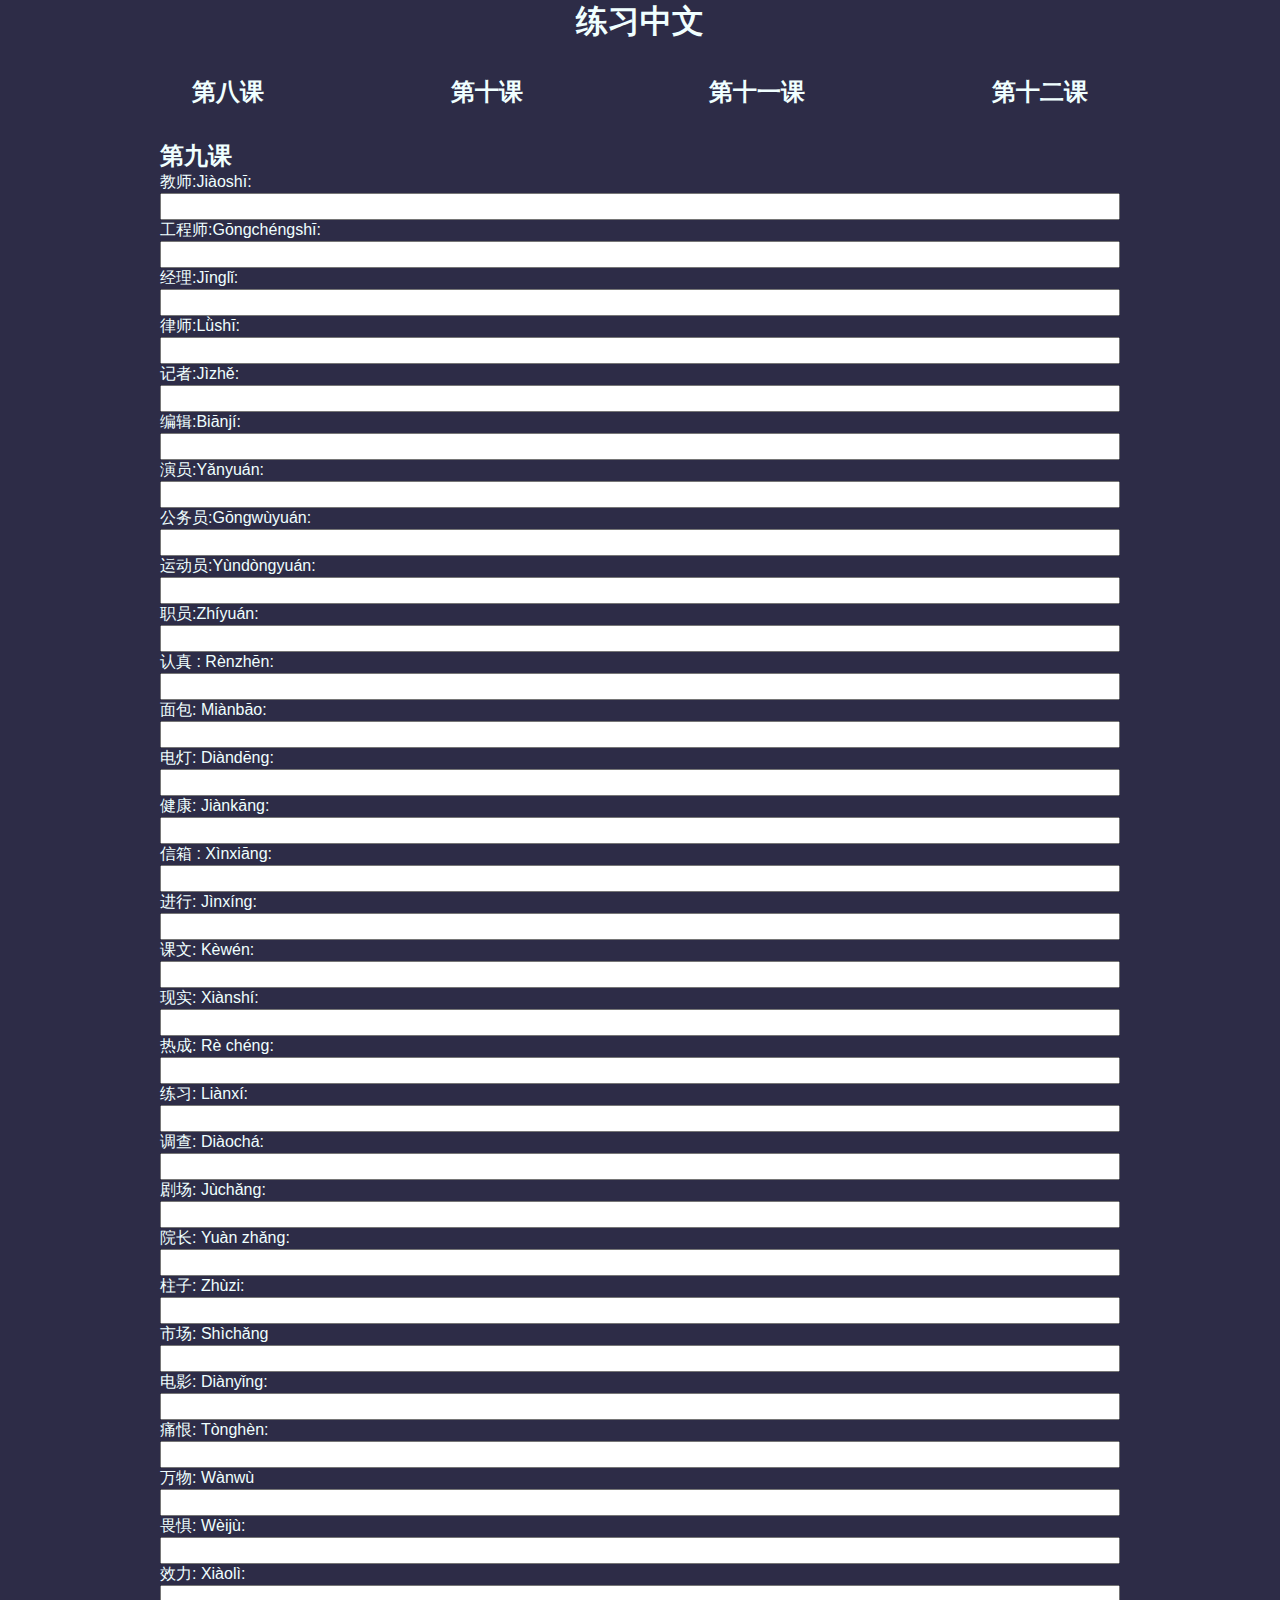
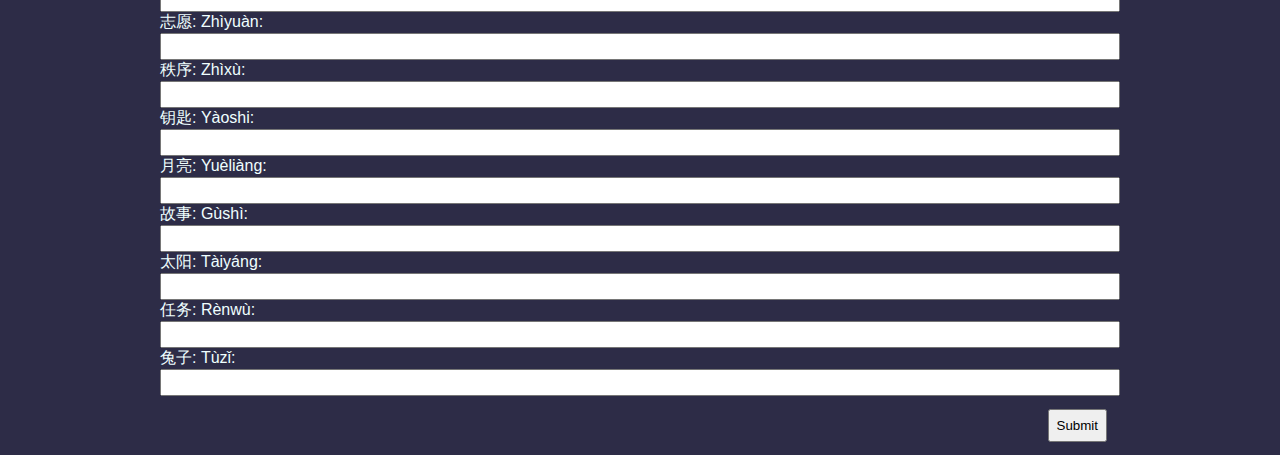
<file: 第九课.html>
<!DOCTYPE html>
<html lang="es">
<head>
    <meta charset="UTF-8">
    <meta name="viewport" content="width=device-width, initial-scale=1.0">
    <link rel="stylesheet" href="css/estilos.css">
    <title>Prática vocabulario chino</title>
</head>
<body>
    <header>
        <h1>练习中文</h1>
        <div class="nav-menu">
            <ul>
              <li><a href="index.html">第八课</a></li>
              <li><a href="第十课.html">第十课</a></li>
              <li><a href="第十一课.html">第十一课</a></li>
              <li><a href="第十二课.html">第十二课</a></li>
            </ul>
          </div>
    </header>
    <main>
        <h2>第九课</h2>
        <form action="#" onsubmit="return validate1()" name="form">
            <label for="profesor-maestro">教师:Jiàoshī: </label>
            <input type="text" name="profesor-maestro" id="profesor-maestro" autocomplete="off">
            <label for="ingeniero">工程师:Gōngchéngshī: </label>
            <input type="text" name="ingeniero" id="ingeniero" autocomplete="off">
            <label for="gerente">经理:Jīnglǐ: </label>
            <input type="text" name="gerente" id="gerente" autocomplete="off">
            <label for="abogado">律师:Lǜshī: </label>
            <input type="text" name="abogado" id="abogado" autocomplete="off">
            <label for="periodista">记者:Jìzhě: </label>
            <input type="text" name="periodista" id="periodista" autocomplete="off">
            <label for="editor">编辑:Biānjí: </label>
            <input type="text" name="editor" id="editor" autocomplete="off">
            <label for="actor">演员:Yǎnyuán: </label>
            <input type="text" name="actor" id="actor" autocomplete="off">
            <label for="funcionario">公务员:Gōngwùyuán: </label>
            <input type="text" name="funcionario" id="funcionario" autocomplete="off">
            <label for="atleta">运动员:Yùndòngyuán: </label>
            <input type="text" name="atleta" id="atleta" autocomplete="off">
            <label for="empleado">职员:Zhíyuán: </label>
            <input type="text" name="empleado" id="empleado" autocomplete="off">
            <label for="serio">认真 : Rènzhēn: </label>
            <input type="text" name="serio" id="serio" autocomplete="off">
            <label for="pan">面包: Miànbāo: </label>
            <input type="text" name="pan" id="pan" autocomplete="off">
            <label for="lamparaElectrica">电灯: Diàndēng:</label>
            <input type="text" name="lamparaElectrica" id="lamparaElectrica" autocomplete="off">
            <label for="salud">健康: Jiànkāng: </label>
            <input type="text" name="salud" id="salud" autocomplete="off">
            <label for="buzon">信箱 : Xìnxiāng:</label>
            <input type="text" name="buzon" id="buzon" autocomplete="off">
            <label for="efectuar">进行: Jìnxíng: </label>
            <input type="text" name="efectuar" id="efectuar" autocomplete="off">
            <label for="texto">课文: Kèwén: </label>
            <input type="text" name="texto" id="texto" autocomplete="off">
            <label for="realidad">现实: Xiànshí: </label>
            <input type="text" name="realidad" id="realidad" autocomplete="off">
            <label for="caliente">热成: Rè chéng: </label>
            <input type="text" name="caliente" id="caliente" autocomplete="off">
            <label for="practica">练习: Liànxí: </label>
            <input type="text" name="practica" id="practica" autocomplete="off">
            <label for="investigar">调查: Diàochá: </label>
            <input type="text" name="investigar" id="investigar" autocomplete="off">
            <label for="teatro">剧场: Jùchǎng:</label>
            <input type="text" name="teatro" id="teatro" autocomplete="off">
            <label for="decano"> 院长: Yuàn zhǎng:</label>
            <input type="text" name="decano" id="decano" autocomplete="off">
            <label for="columna">柱子: Zhùzi: </label>
            <input type="text" name="columna" id="columna" autocomplete="off">
            <label for="mercado">市场: Shìchǎng</label>
            <input type="text" name="mercado" id="mercado" autocomplete="off">
            <label for="pelicula">电影: Diànyǐng:</label>
            <input type="text" name="pelicula" id="pelicula" autocomplete="off">
            <label for="odiarDolor">痛恨: Tònghèn:</label>
            <input type="text" name="odiarDolor" id="odiarDolor" autocomplete="off">
            <label for="todaCosa">万物: Wànwù </label>
            <input type="text" name="todaCosa" id="todaCosa" autocomplete="off">
            <label for="miedo">畏惧: Wèijù:</label>
            <input type="text" name="miedo" id="miedo" autocomplete="off">
            <label for="darServicio">效力: Xiàolì: </label>
            <input type="text" name="darServicio" id="darServicio" autocomplete="off">
            <label for="voluntario">志愿: Zhìyuàn:</label>
            <input type="text" name="voluntario" id="voluntario" autocomplete="off">
            <label for="ordenado2">秩序: Zhìxù: </label>
            <input type="text" name="ordenado2" id="ordenado2" autocomplete="off">
            <label for="llave">钥匙:  Yàoshi:</label>
            <input type="text" name="llave" id="llave" autocomplete="off">
            <label for="luna">月亮: Yuèliàng:</label>
            <input type="text" name="luna" id="luna" autocomplete="off">
            <label for="cuento">故事: Gùshì: </label>
            <input type="text" name="cuento" id="cuento" autocomplete="off">
            <label for="sol">太阳: Tàiyáng: </label>
            <input type="text" name="sol" id="sol" autocomplete="off">
            <label for="tarea">任务: Rènwù:</label>
            <input type="text" name="tarea" id="tarea" autocomplete="off">
            <label for="conejo">兔子: Tùzǐ:</label>
            <input type="text" name="conejo" id="conejo" autocomplete="off">
            <input type="submit" class="send">
             <div id="message-第九课" class="error">
            </div>
        </form>
    </main>
</body>
<script src="js/script-第九课.js"></script>
</html>
</file>
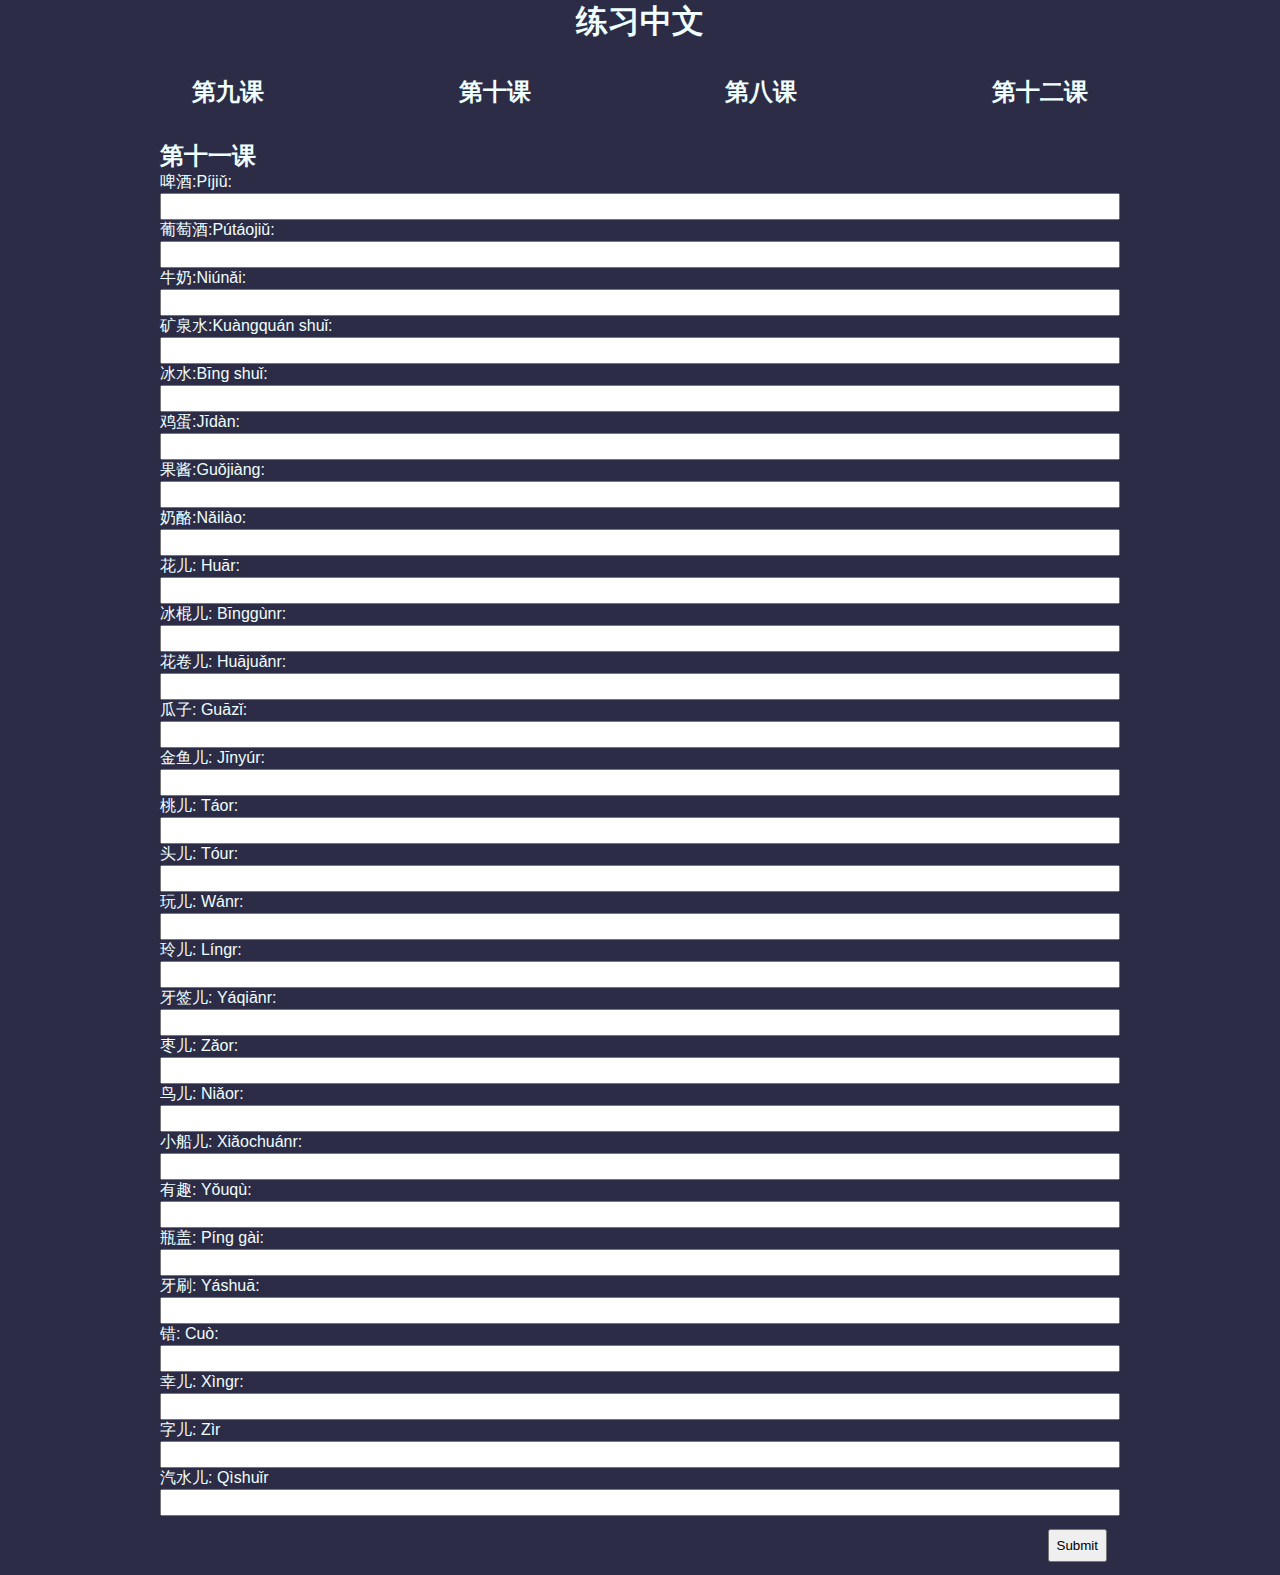
<file: 第十一课.html>
<!DOCTYPE html>
<html lang="es">
<head>
    <meta charset="UTF-8">
    <meta name="viewport" content="width=device-width, initial-scale=1.0">
    <link rel="stylesheet" href="css/estilos.css">
    <title>Prática vocabulario chino</title>
</head>
<body>
    <header>
        <h1>练习中文</h1>
        <div class="nav-menu">
            <ul>
              <li><a href="index.html">第九课</a></li>
              <li><a href="第十课.html">第十课</a></li>
              <li><a href="index.html">第八课</a></li>
              <li><a href="第十二课.html">第十二课</a></li>
            </ul>
          </div>
    </header>
    <main>
        <h2>第十一课</h2>
        <form action="#" onsubmit="return validate3()" name="form">
            <label for="cerveza">啤酒:Píjiǔ: </label>
            <input type="text" name="cerveza"v id="cerveza" autocomplete="off">
            <label for="vino">葡萄酒:Pútáojiǔ: </label>
            <input type="text" name="vino" id="vino" autocomplete="off">
            <label for="leche">牛奶:Niúnǎi: </label>
            <input type="text" name="leche" id="leche" autocomplete="off">
            <label for="aguaMineral">矿泉水:Kuàngquán shuǐ: </label>
            <input type="text" name="aguaMineral" id="aguaMineral" autocomplete="off">
            <label for="aguaFria">冰水:Bīng shuǐ: </label>
            <input type="text" name="aguaFria" id="aguaFria" autocomplete="off">
            <label for="huevos">鸡蛋:Jīdàn: </label>
            <input type="text" name="huevos" id="huevos" autocomplete="off">
            <label for="mermelada">果酱:Guǒjiàng: </label>
            <input type="text" name="mermelada" id="mermelada" autocomplete="off">
            <label for="queso">奶酪:Nǎilào: </label>
            <input type="text" name="queso" id="queso" autocomplete="off">
            <label for="flor">花儿: Huār: </label>
            <input type="text" name="flor" id="flor" autocomplete="off">
            <label for="heladoAgua">冰棍儿: Bīnggùnr: </label>
            <input type="text" name="heladoAgua" id="heladoAgua" autocomplete="off">
            <label for="rolloFlores">花卷儿: Huājuǎnr: </label>
            <input type="text" name="rolloFlores" id="rolloFlores" autocomplete="off">
            <label for="semillaSandia">瓜子: Guāzǐ: </label>
            <input type="text" name="semillaSandia" id="semillaSandia" autocomplete="off">
            <label for="pezDorado">金鱼儿: Jīnyúr: </label>
            <input type="text" name="pezDorado" id="pezDorado" autocomplete="off">
            <label for="durazno">桃儿: Táor: </label>
            <input type="text" name="durazno" id="durazno" autocomplete="off">
            <label for="cabeza">头儿: Tóur: </label>
            <input type="text" name="cabeza" id="cabeza" autocomplete="off">
            <label for="jugar">玩儿: Wánr: </label>
            <input type="text" name="jugar" id="jugar" autocomplete="off">
            <label for="chicaJoven">玲儿: Língr: </label>
            <input type="text" name="chicaJoven" id="chicaJoven" autocomplete="off">
            <label for="escarbadiente">牙签儿: Yáqiānr: </label>
            <input type="text" name="escarbadiente" id="escarbadiente" autocomplete="off">
            <label for="datil">枣儿: Zǎor: </label>
            <input type="text" name="datil" id="datil" autocomplete="off">
            <label for="pajaro">鸟儿: Niǎor: </label>
            <input type="text" name="pajaro" id="pajaro" autocomplete="off">
            <label for="barcoChiquito">小船儿: Xiǎochuánr: </label>
            <input type="text" name="barcoChiquito" id="barcoChiquito" autocomplete="off">
            <label for="interesante">有趣: Yǒuqù:</label>
            <input type="text" name="interesante" id="interesante" autocomplete="off">
            <label for="tapaBotella">瓶盖: Píng gài:</label>
            <input type="text" name="tapaBotella" id="tapaBotella" autocomplete="off">
            <label for="cepillo">牙刷: Yáshuā:</label>
            <input type="text" name="cepillo" id="cepillo" autocomplete="off">
            <label for="error">错: Cuò:</label>
            <input type="text" name="error" id="error" autocomplete="off">
            <label for="suerte">幸儿: Xìngr:</label>
            <input type="text" name="suerte" id="suerte" autocomplete="off">
            <label for="caracter">字儿: Zìr </label>
            <input type="text" name="caracter" id="caracter" autocomplete="off">
            <label for="gaseosa">汽水儿: Qìshuǐr</label>
            <input type="text" name="gaseosa" id="gaseosa" autocomplete="off">
            <input type="submit" name="send">
            <div id="message-第十一课" class="error">
            </div>
        </form>
    </main>
</body>
<script src="js/script-第十一课.js"></script>
</html>
</file>
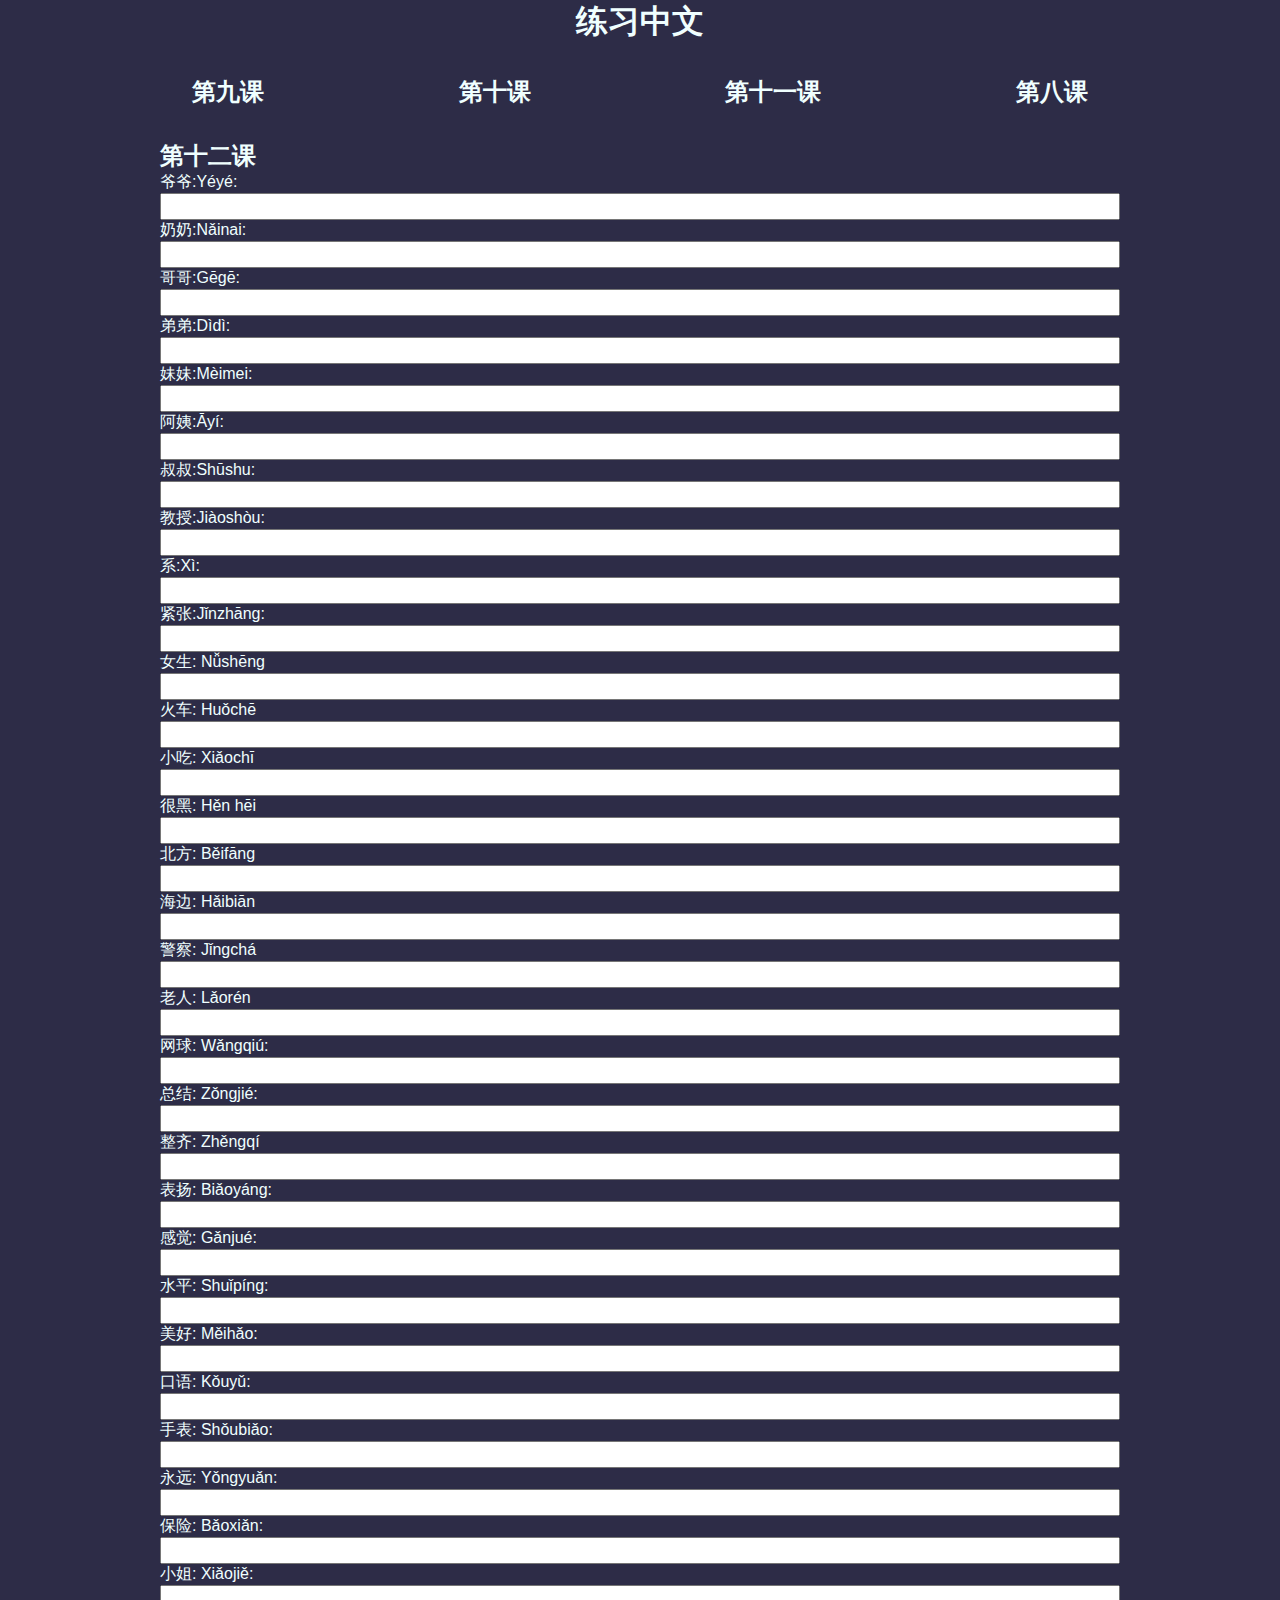
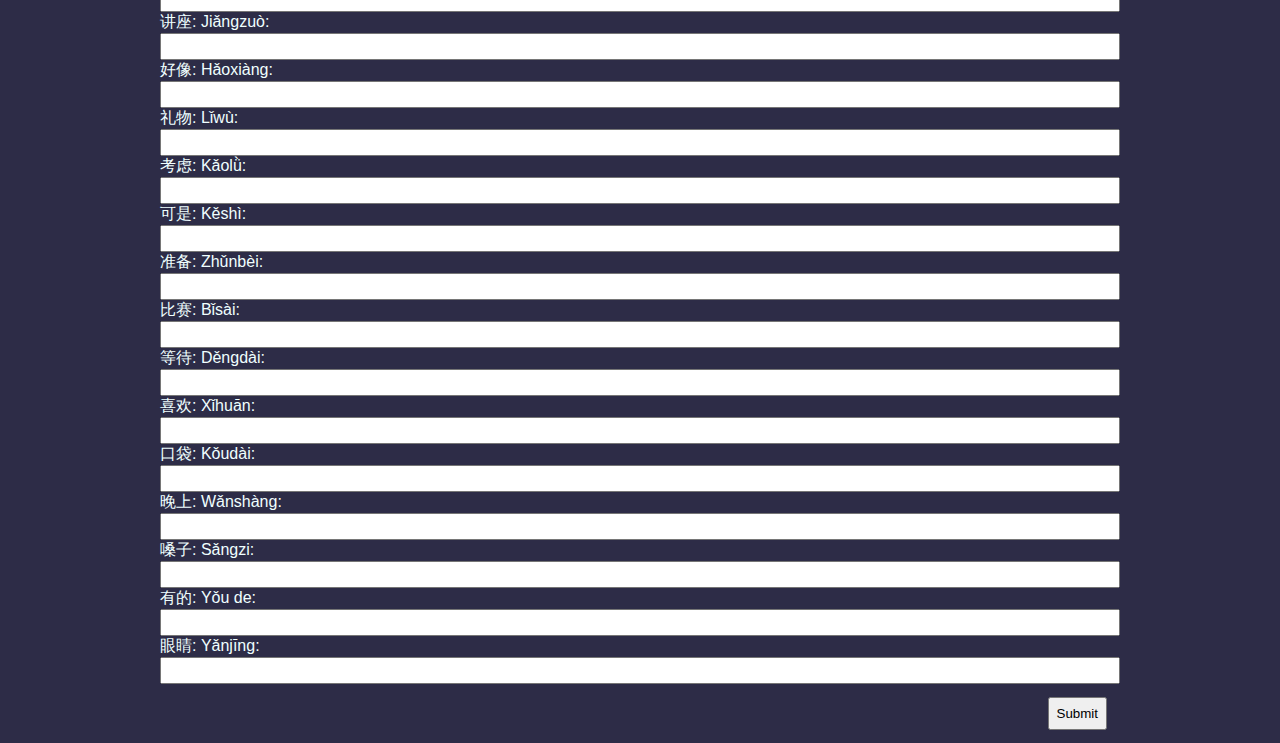
<file: 第十二课.html>
<!DOCTYPE html>
<html lang="es">
<head>
    <meta charset="UTF-8">
    <meta name="viewport" content="width=device-width, initial-scale=1.0">
    <link rel="stylesheet" href="css/estilos.css">
    <title>Prática vocabulario chino</title>
</head>
<body>
    <header>
        <h1>练习中文</h1>
        <div class="nav-menu">
            <ul>
              <li><a href="index.html">第九课</a></li>
              <li><a href="第十课.html">第十课</a></li>
              <li><a href="第十一课.html">第十一课</a></li>
              <li><a href="index.html">第八课</a></li>
            </ul>
          </div>
    </header>
    <main>
        <h2>第十二课</h2>
        <form action="#" onsubmit="return validate4()" name="form">
            <label for="abueloP">爷爷:Yéyé: </label>
            <input type="text" name="abueloP" id="abueloP" autocomplete="off">
            <label for="abuelaP">奶奶:Nǎinai: </label>
            <input type="text" name="abuelaP" id="abuelaP" autocomplete="off">
            <label for="hermanoMa">哥哥:Gēgē: </label>
            <input type="text" name="hermanoMa" id="hermanoMa" autocomplete="off">
            <label for="hermanoMe">弟弟:Dìdì: </label>
            <input type="text" name="hermanoMe" id="hermanoMe" autocomplete="off">
            <label for="hermanaMe">妹妹:Mèimei: </label>
            <input type="text" name="hermanaMe" id="hermanaMe" autocomplete="off">
            <label for="tiaHermanaMadre">阿姨:Āyí: </label>
            <input type="text" name="tiaHermanaMadre" id="tiaHermanaMadre" autocomplete="off">
            <label for="tioHermanoMenorPadre">叔叔:Shūshu: </label>
            <input type="text" name="tioHermanoMenorPadre" id="tioHermanoMenorPadre" autocomplete="off">
            <label for="profesorCatedratico">教授:Jiàoshòu: </label>
            <input type="text" name="profesorCatedratico" id="profesorCatedratico" autocomplete="off">
            <label for="departamento">系:Xì: </label>
            <input type="text" name="departamento" id="departamento" autocomplete="off">
            <label for="nervioso">紧张:Jǐnzhāng: </label>
            <input type="text" name="nervioso" id="nervioso" autocomplete="off">
            <label for="alumna">女生: Nǚshēng </label>
            <input type="text" name="alumna" id="alumna" autocomplete="off">
            <label for="tren">火车: Huǒchē </label>
            <input type="text" name="tren" id="tren" autocomplete="off">
            <label for="restaurantChico">小吃: Xiǎochī </label>
            <input type="text" name="restaurantChico" id="restaurantChico" autocomplete="off">
            <label for="muyNegro">很黑: Hěn hēi </label>
            <input type="text" name="muyNegro" id="muyNegro" autocomplete="off">
            <label for="zonaNorte">北方: Běifāng </label>
            <input type="text" name="zonaNorte" id="zonaNorte" autocomplete="off">
            <label for="costa">海边: Hǎibiān </label>
            <input type="text" name="costa" id="costa" autocomplete="off">
            <label for="policia">警察: Jǐngchá </label>
            <input type="text" name="policia" id="policia" autocomplete="off">
            <label for="anciano">老人: Lǎorén </label>
            <input type="text" name="anciano" id="anciano" autocomplete="off">
            <label for="tenis">网球: Wǎngqiú: </label>
            <input type="text" name="tenis" id="tenis" autocomplete="off">
            <label for="resumen">总结: Zǒngjié: </label>
            <input type="text" name="resumen" id="resumen" autocomplete="off">
            <label for="ordenado1">整齐: Zhěngqí </label>
            <input type="text" name="ordenado1" id="ordenado1" autocomplete="off">
            <label for="alavanza">表扬: Biǎoyáng:</label>
            <input type="text" name="alavanza" id="alavanza" autocomplete="off">
            <label for="sentimiento">感觉: Gǎnjué:  </label>
            <input type="text" name="sentimiento" id="sentimiento" autocomplete="off">
            <label for="nivel">水平: Shuǐpíng: </label>
            <input type="text" name="nivel" id="nivel" autocomplete="off">
            <label for="lindo">美好: Měihǎo:</label>
            <input type="text" name="lindo" id="lindo" autocomplete="off">
            <label for="idioma">口语: Kǒuyǔ:</label>
            <input type="text" name="idioma" id="idioma" autocomplete="off">
            <label for="reloj">手表: Shǒubiǎo: </label>
            <input type="text" name="reloj" id="reloj" autocomplete="off">
            <label for="siempre">永远: Yǒngyuǎn: </label>
            <input type="text" name="siempre" id="siempre" autocomplete="off">
            <label for="seguro">保险: Bǎoxiǎn:</label>
            <input type="text" name="seguro" id="seguro" autocomplete="off">
            <label for="señorita">小姐: Xiǎojiě: </label>
            <input type="text" name="señorita" id="señorita" autocomplete="off">
            <label for="conferencia">讲座: Jiǎngzuò: </label>
            <input type="text" name="conferencia" id="conferencia" autocomplete="off">
            <label for="parecido">好像: Hǎoxiàng: </label>
            <input type="text" name="parecido" id="parecido" autocomplete="off">
            <label for="regalo">礼物: Lǐwù: </label>
            <input type="text" name="regalo" id="regalo" autocomplete="off">
            <label for="pensar">考虑: Kǎolǜ:</label>
            <input type="text" name="pensar" id="pensar" autocomplete="off">
            <label for="pero">可是: Kěshì: </label>
            <input type="text" name="pero" id="pero" autocomplete="off">
            <label for="preparar">准备: Zhǔnbèi: </label>
            <input type="text" name="preparar" id="preparar" autocomplete="off">
            <label for="competencia">比赛: Bǐsài: </label>
            <input type="text" name="competencia" id="competencia" autocomplete="off">
            <label for="esperar">等待: Děngdài: </label>
            <input type="text" name="esperar" id="esperar" autocomplete="off">
            <label for="gustar">喜欢: Xǐhuān:</label>
            <input type="text" name="gustar" id="gustar" autocomplete="off">
            <label for="bolsillo">口袋: Kǒudài: </label>
            <input type="text" name="bolsillo" id="bolsillo" autocomplete="off">
            <label for="noche">晚上: Wǎnshàng: </label>
            <input type="text" name="noche" id="noche" autocomplete="off">
            <label for="garganta">嗓子: Sǎngzi: </label>
            <input type="text" name="garganta" id="garganta" autocomplete="off">
            <label for="algo">有的: Yǒu de: </label>
            <input type="text" name="algo" id="algo" autocomplete="off">
            <label for="ojo">眼睛: Yǎnjīng:</label>
            <input type="text" name="ojo" id="ojo" autocomplete="off">
            <input type="submit" name="send">
            <div id="message-第十二课" class="error">
            </div>
        </form>
    </main>
</body>
<script src="js/script-第十二课.js"></script>
</html>
</file>
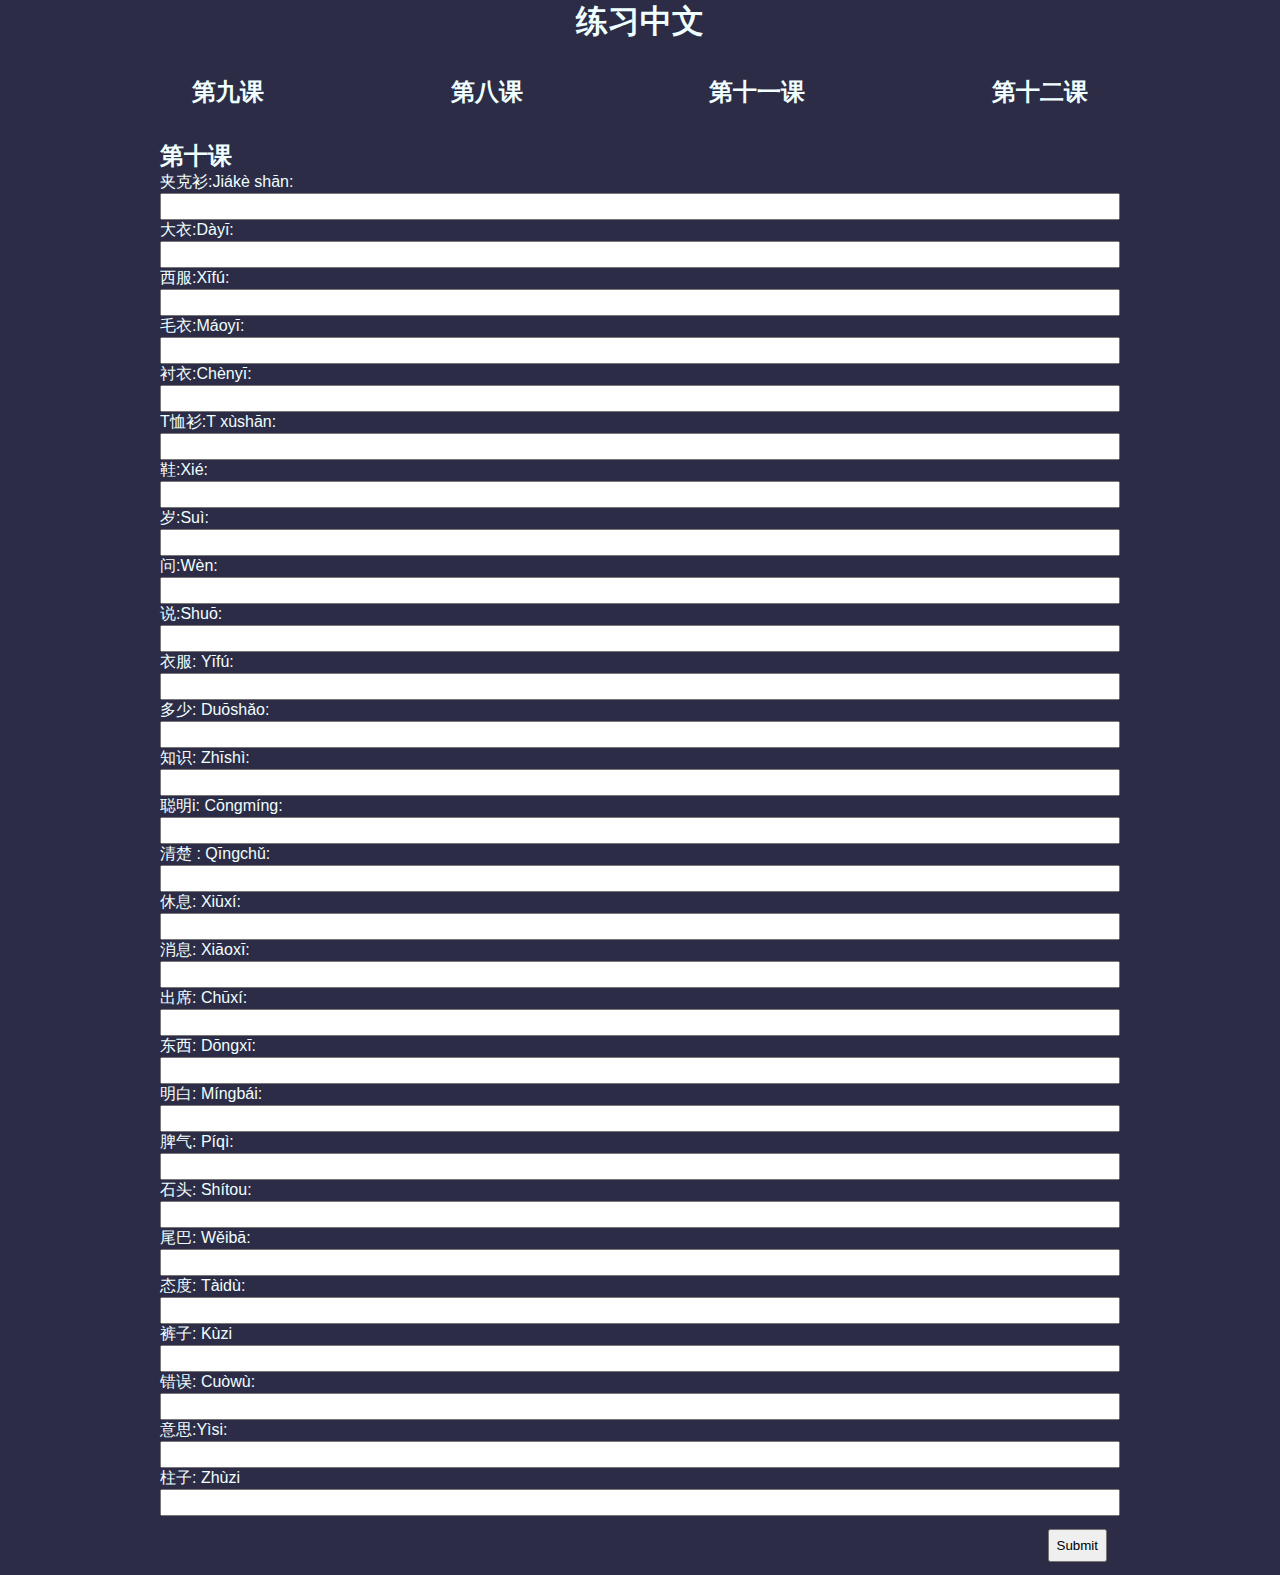
<file: 第十课.html>
<!DOCTYPE html>
<html lang="es">
<head>
    <meta charset="UTF-8">
    <meta name="viewport" content="width=device-width, initial-scale=1.0">
    <link rel="stylesheet" href="css/estilos.css">
    <title>Prática vocabulario chino</title>
</head>
<body>
    <header>
        <h1>练习中文</h1>
        <div class="nav-menu">
            <ul>
              <li><a href="第九课.html">第九课</a></li>
              <li><a href="index.html">第八课</a></li>
              <li><a href="第十一课.html">第十一课</a></li>
              <li><a href="第十二课.html">第十二课</a></li>
            </ul>
        </div>
    </header>
    <main>
        <h2>第十课</h2>
        <form action="#" onsubmit="return validate2()" name="form">
            <label for="chaqueta">夹克衫:Jiákè shān: </label>
            <input type="text" name="chaqueta" id="chaqueta" autocomplete="off">
            <label for="abrigo">大衣:Dàyī: </label>
            <input type="text" name="abrigo" id="abrigo" autocomplete="off">
            <label for="traje">西服:Xīfú: </label>
            <input type="text" name="traje" id="traje" autocomplete="off">
            <label for="sueter">毛衣:Máoyī: </label>
            <input type="text" name="sueter" id="sueter" autocomplete="off">
            <label for="camisa">衬衣:Chènyī: </label>
            <input type="text" name="camisa" id="camisa" autocomplete="off">
            <label for="remera">T恤衫:T xùshān: </label>
            <input type="text" name="remera" id="remera" autocomplete="off">
            <label for="zapatos">鞋:Xié: </label>
            <input type="text" name="zapatos" id="zapatos" autocomplete="off">
            <label for="edad">岁:Suì: </label>
            <input type="text" name="edad" id="edad" autocomplete="off">
            <label for="preguntar">问:Wèn: </label>
            <input type="text" name="preguntar" id="preguntar" autocomplete="off">
            <label for="decir">说:Shuō: </label>
            <input type="text" name="decir" id="decir" autocomplete="off">
            <label for="ropa">衣服: Yīfú: </label>
            <input type="text" name="ropa" id="ropa" autocomplete="off">
            <label for="cuanto">多少: Duōshǎo: </label>
            <input type="text" name="cuanto" id="cuanto" autocomplete="off">
            <label for="conocimiento">知识: Zhīshì:</label>
            <input type="text" name="conocimiento" id="conocimiento" autocomplete="off">
            <label for="inteligente">聪明i: Cōngmíng: </label>
            <input type="text" name="inteligente" id="inteligente" autocomplete="off">
            <label for="entender1">清楚 : Qīngchǔ:</label>
            <input type="text" name="entender1" id="entender1" autocomplete="off">
            <label for="descanso">休息: Xiūxí: </label>
            <input type="text" name="descanso" id="descanso" autocomplete="off">
            <label for="noticias">消息: Xiāoxī: </label>
            <input type="text" name="noticias" id="noticias" autocomplete="off">
            <label for="asistir">出席: Chūxí: </label>
            <input type="text" name="asistir" id="asistir" autocomplete="off">
            <label for="cosas">东西: Dōngxī: </label>
            <input type="text" name="cosas" id="cosas" autocomplete="off">
            <label for="entender2">明白: Míngbái: </label>
            <input type="text" name="entender2" id="entender2" autocomplete="off">
            <label for="humor">脾气: Píqì: </label>
            <input type="text" name="humor" id="humor" autocomplete="off">
            <label for="roca">石头: Shítou:</label>
            <input type="text" name="roca" id="roca" autocomplete="off">
            <label for="cola"> 尾巴: Wěibā:</label>
            <input type="text" name="cola" id="cola" autocomplete="off">
            <label for="actitud">态度: Tàidù: </label>
            <input type="text" name="actitud" id="actitud" autocomplete="off">
            <label for="pantalones">裤子: Kùzi</label>
            <input type="text" name="pantalones" id="pantalones" autocomplete="off">
            <label for="error">错误: Cuòwù:</label>
            <input type="text" name="error" id="error" autocomplete="off">
            <label for="significa">意思:Yìsi:</label>
            <input type="text" name="significa" id="significa" autocomplete="off">
            <label for="columna">柱子: Zhùzi </label>
            <input type="text" name="columna" id="columna" autocomplete="off">
            <input type="submit" class="send">
            <div id="message-第十课" class="error">
            </div>
        </form>
    </main>
</body>
<script src="js/script-第十课.js"></script>
</html>
</file>
<file: css/estilos.css>
*
{
    padding: 0;
    margin: 0;
}

body
{
    font-family: 'Segoe UI', Tahoma, Geneva, Verdana, sans-serif;
    background-color: #2d2c47;
    color:azure;
}

header, main
{
    max-width: 60em;
    margin: auto;
}

header
{
    text-align: center;
}

input[type="text"]
{
    width: 100%;
    display: block;
    padding: 0.3em;
    box-sizing: border-box;
}

input[type="submit"]{
    display: block;
    float: right;
    padding: 0.5em;
    margin: 1em;
}

input.errorInput{
    border:1px solid crimson;
}

.error
{
    margin-top: 2em;
    color: crimson;
}

.nav-menu ul
{
    display: flex;
    justify-content: space-between;
    list-style: none;
}

.nav-menu
{
    margin: 2em;
}

.nav-menu ul a
{
    color: azure;
    font-weight: bold;
    font-size: x-large;
    text-decoration: none;
}

.nav-menu ul a:hover
{
    color:#d7acf0;
}
</file>
